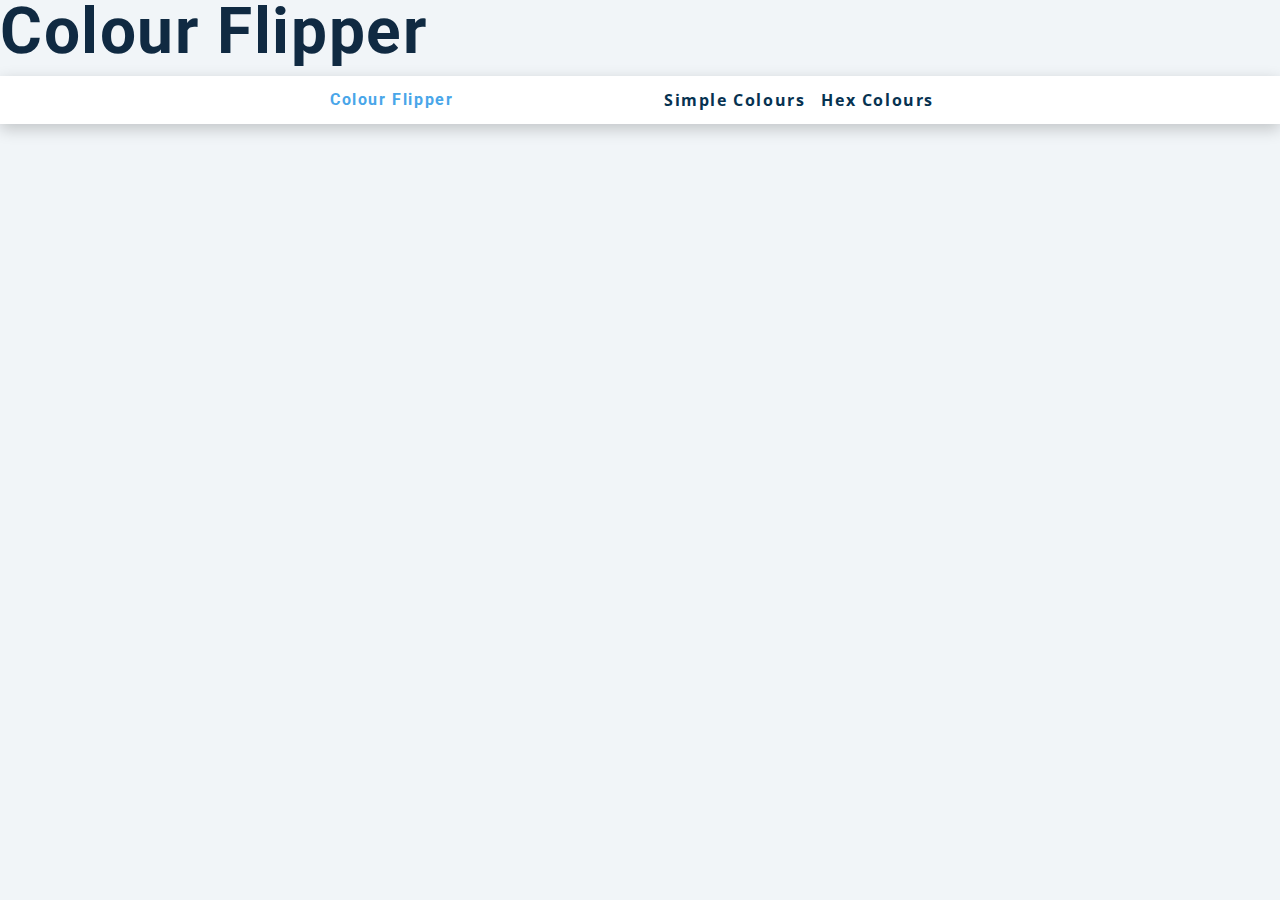
<file: ColourFlipper/setup/index.html>
<!DOCTYPE html>
<html lang="en">

<head>
    <meta charset="UTF-8" />
    <meta name="viewport" content="width=device-width, initial-scale=1.0" />
    <title>Colour Flipper || Simple</title>
    <!-- styles -->
    <link rel="stylesheet" href="styles.css" />
</head>

<body>
    <h1>Colour Flipper</h1>
    <nav>
        <div class="nav-center">
            <h4>Colour Flipper</h4>
            <ul class="nav-links">
                <li>
                    <a href="index.html">Simple Colours</a>
                </li>
                <li>
                    <a href="hex.html">Hex Colours</a>
                </li>
            </ul>
        </div>
    </nav>


    <!-- javascript -->
    <script src="app.js"></script>
</body>

</html>
</file>
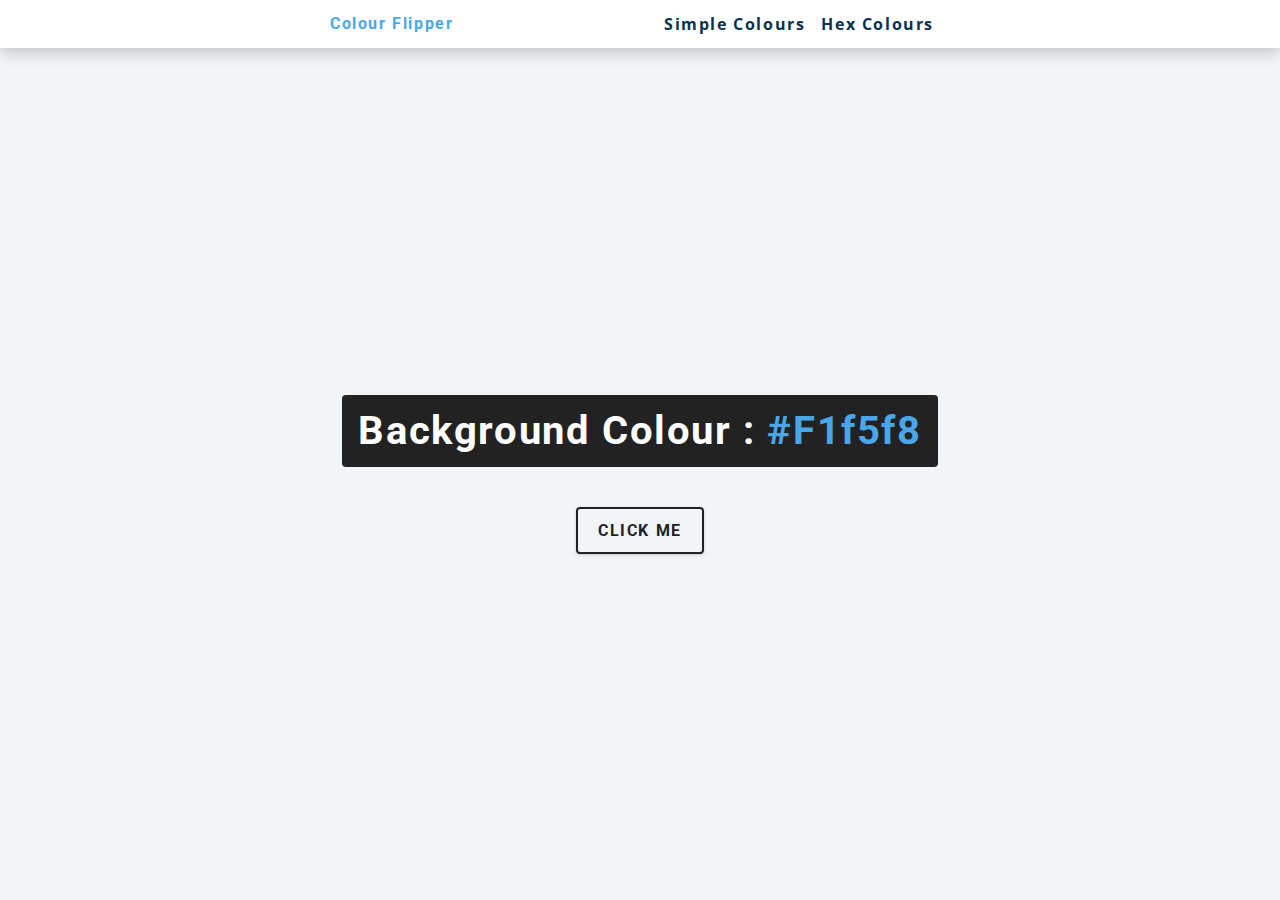
<file: ColourFlipper/setup/hex.html>
<!DOCTYPE html>
<html lang="en">
  <head>
    <meta charset="UTF-8" />
    <meta name="viewport" content="width=device-width, initial-scale=1.0" />
    <title>
      Color Flipper || Simple
    </title>

    <!-- styles -->
    <link rel="stylesheet" href="styles.css" />
  </head>

  <body>
    <nav>
      <div class="nav-center">
        <h4>Colour Flipper</h4>
        <ul class="nav-links">
          <li><a href="indexflipper.html">Simple Colours</a></li>
          <li><a href="hex.html">Hex Colours</a></li>
        </ul>
      </div>
    </nav>
    <main>
      <div class="container">
        <h2>Background Colour : <span class="color">#f1f5f8</span></h2>
        <button class="btn btn-hero" id="btn">Click Me</button>
      </div>
    </main>
    <!-- javascript -->
    <script src="hex.js"></script>
  </body>
</html>
</file>
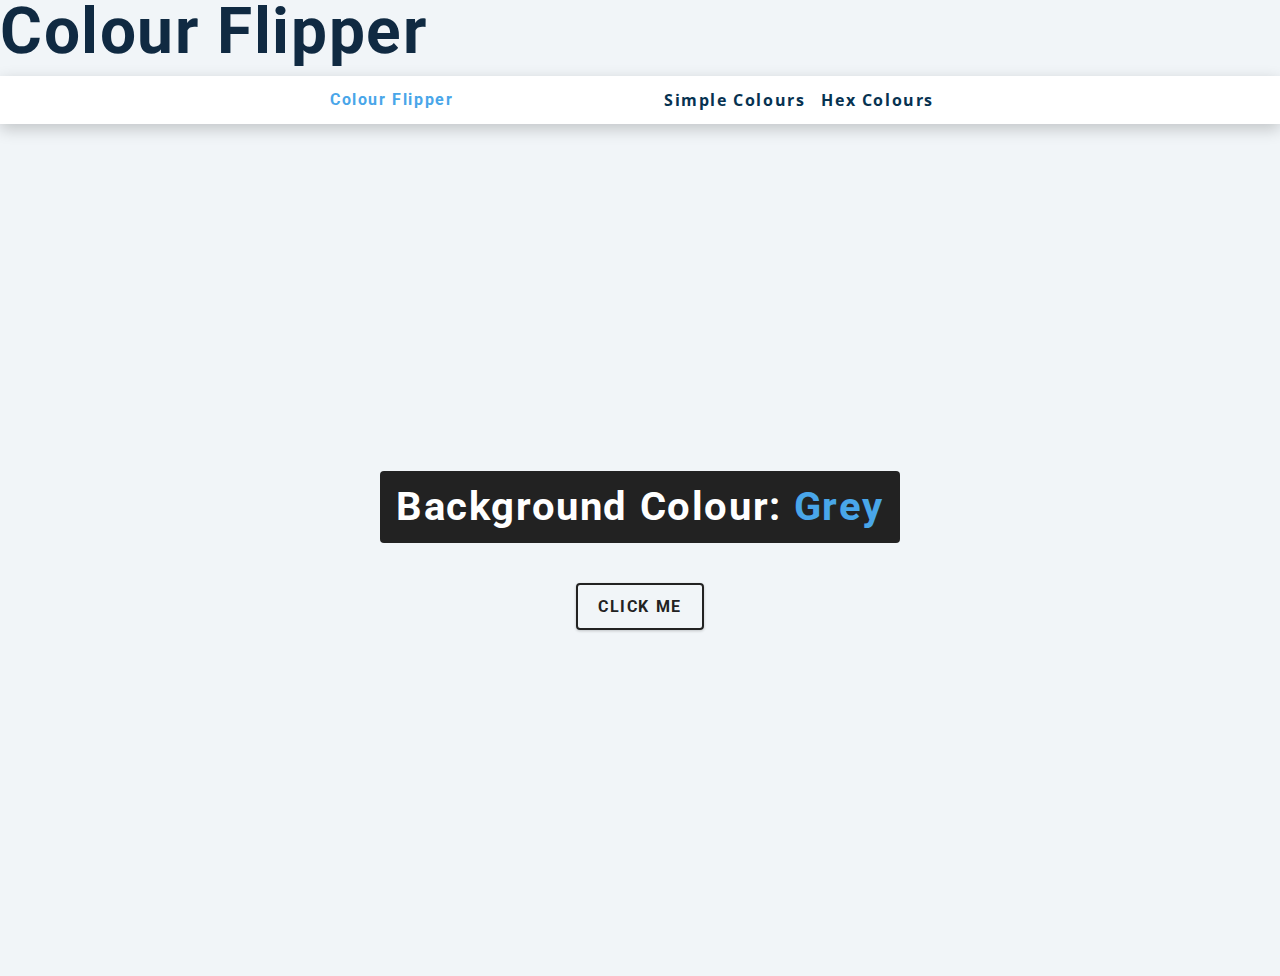
<file: ColourFlipper/setup/indexflipper.html>
<!DOCTYPE html>
<html lang="en">

<head>
    <meta charset="UTF-8" />
    <meta name="viewport" content="width=device-width, initial-scale=1.0" />
    <title>Colour Flipper || Simple</title>
    <!-- styles -->
    <link rel="stylesheet" href="styles.css" />
</head>

<body>
    <h1>Colour Flipper</h1>
    <nav>
        <div class="nav-center">
            <h4>Colour Flipper</h4>
            <ul class="nav-links">
                <li>
                    <a href="indexflipper.html">Simple Colours</a>
                </li>
                <li>
                    <a href="hex.html">Hex Colours</a>
                </li>
            </ul>
        </div>
    </nav>

    <main>
        <div class="container">
            <h2>Background Colour:
                <span class="color">
                    Grey
                </span>
            </h2>
            <button class="btn btn-hero" id="btn">Click Me</button>
        </div>
    </main>

    <!-- javascript -->
    <script src="app.js"></script>
</body>

</html>
</file>
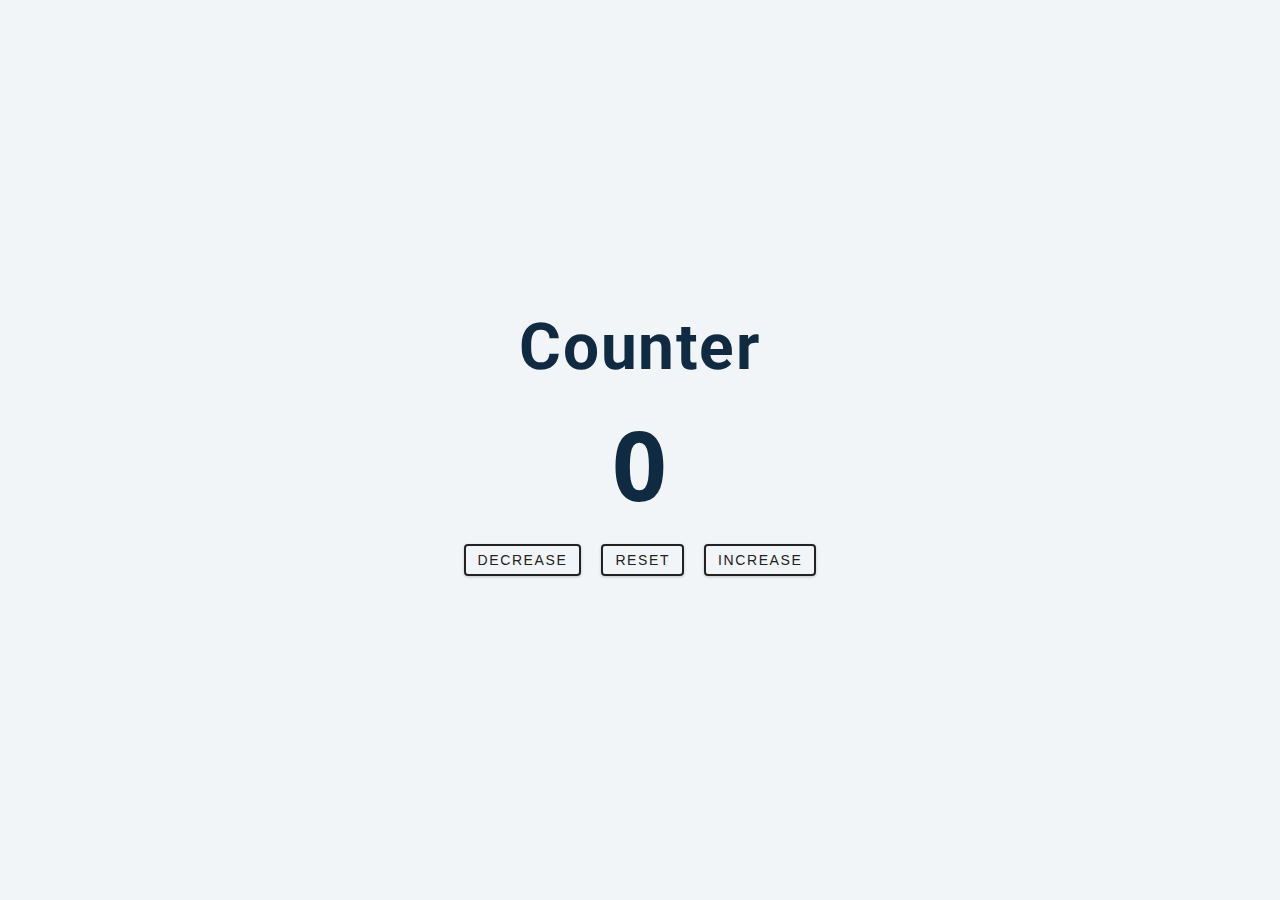
<file: Counter/setup/indexcounter.html>
<!DOCTYPE html>
<html lang="en">
  <head>
    <meta charset="UTF-8" />
    <meta name="viewport" content="width=device-width, initial-scale=1.0" />
    <title>Counter</title>

    <!-- styles -->
    <link rel="stylesheet" href="styles.css" />
  </head>
  <body>
    <main>
    <div class="container">
    <h1>Counter</h1>
    <span id="value">0</span>
    <div class="button-container">
        <button class="btn decrease">Decrease</button>
        <button class="btn reset">Reset</button>
        <button class="btn increase">Increase</button>
    </div>
</div>
    </main>

<!-- javascript -->
    <script src="app.js"></script>
  </body>
</html>
</file>
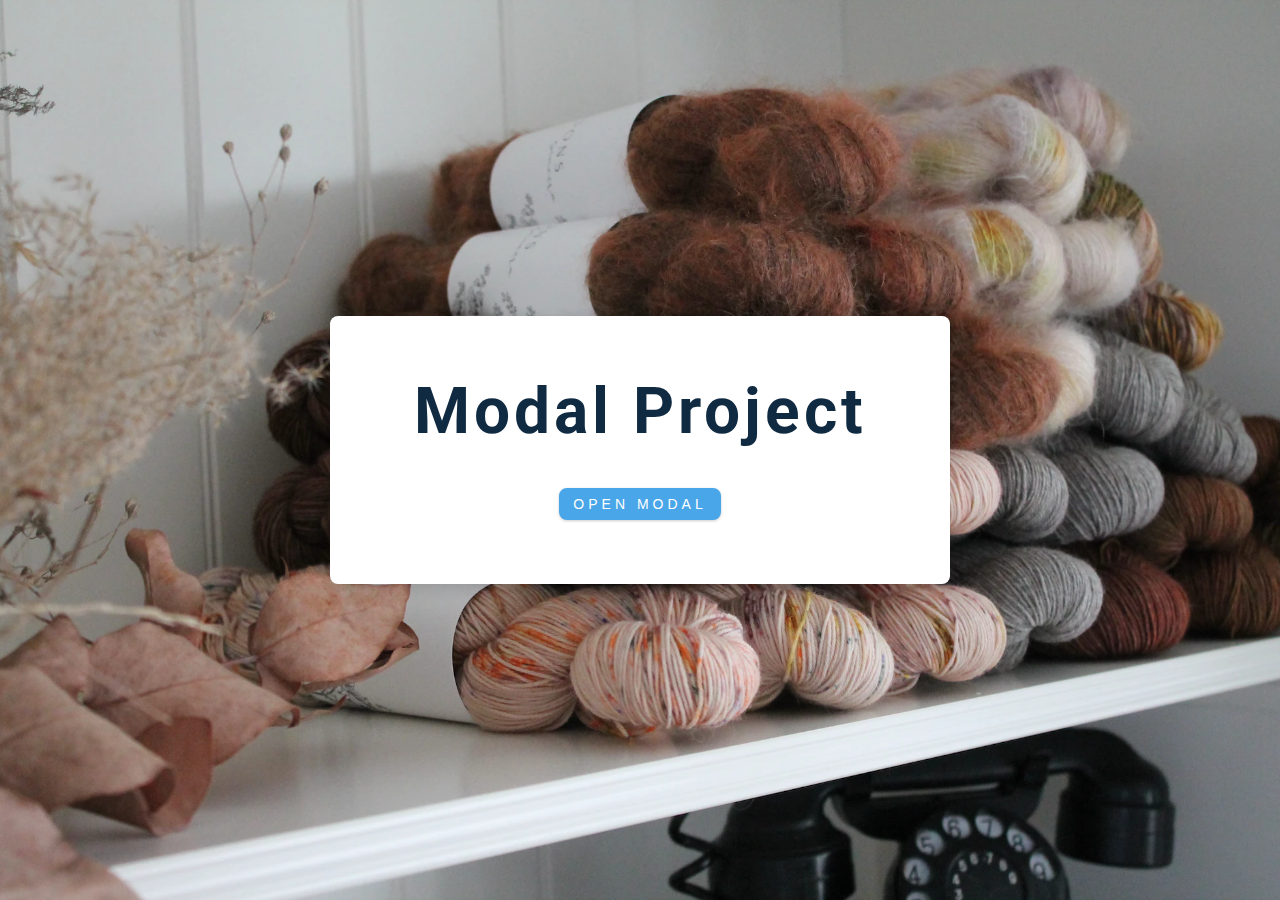
<file: Modal/setup/indexmodal.html>
<!DOCTYPE html>
<html lang="en">
  <head>
    <meta charset="UTF-8" />
    <meta name="viewport" content="width=device-width, initial-scale=1.0" />
    <title>Modal</title>
    <!-- Fontawesome -->
    <link
      rel="stylesheet"
      href="https://cdnjs.cloudflare.com/ajax/libs/font-awesome/5.14.0/css/all.min.css"
    />
    <!-- Styles -->
    <link rel="stylesheet" href="styles.css" />
  </head>
  <body>

    <!-- Hero image -->
<header class="hero">
  <div class="banner">
    <h1>Modal Project</h1>
    <button class="btn modal-btn">
      Open Modal
    </button>
  </div>
</header>

<!-- Modal -->
<div class="modal-overlay">
  <div class="modal-container">
    <h3>Modal Content</h3>
    <button class="close-btn">
      <i class="fas fa-times"></i>
    </button>
  </div>
</div>

    <!-- Javascript -->
    <script src="app.js"></script>
  </body>
</html>
</file>
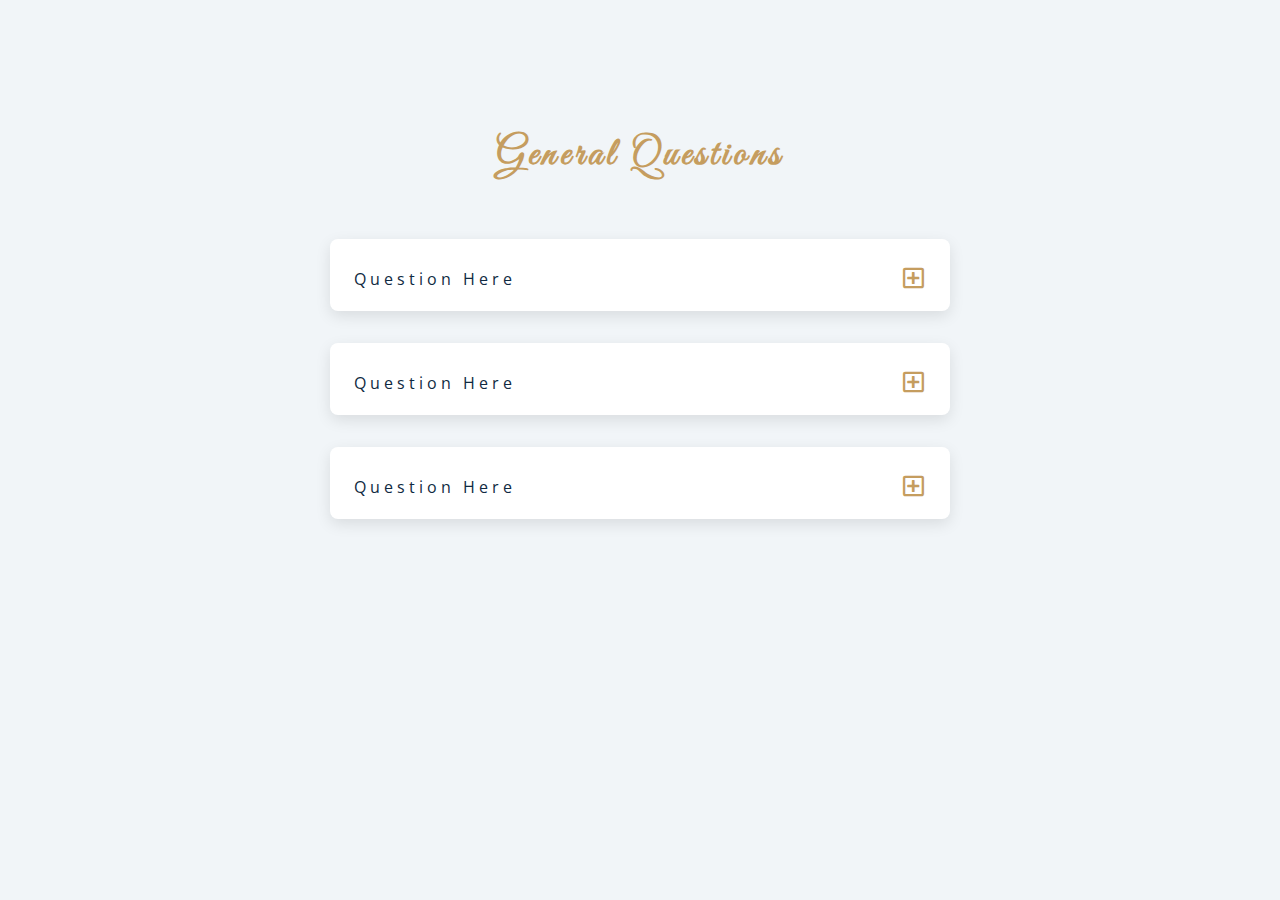
<file: Questions/setup/indexquestions.html>
<!DOCTYPE html>
<html lang="en">
  <head>
    <meta charset="UTF-8" />
    <meta name="viewport" content="width=device-width, initial-scale=1.0" />
    <title>Q & A</title>
    <!-- font-awesome -->
    <link
      rel="stylesheet"
      href="https://cdnjs.cloudflare.com/ajax/libs/font-awesome/5.14.0/css/all.min.css"
    />
    <!-- Extra fonts -->
    <link
      href="https://fonts.googleapis.com/css?family=Great+Vibes&display=swap"
      rel="stylesheet"
    />
    <!-- Styles -->
    <link rel="stylesheet" href="styles.css" />
  </head>
  <body>
    <section class="questions">
        <!-- Title -->
        <div class="title">
            <h2>General Questions</h2>
        </div>

        <!--Questions-->
        <div class="section-center">

            <article class="question">
                <div class="question-title">
                <p>Question Here</p>
                <button type="button" class="question-btn">
                    <span class="plus-icon">
                        <i class="far fa-plus-square"></i>
                    </span>
                    <span class="minus-icon">
                        <i class="far fa-minus-square"></i>
                    </span>
                </button>
            </div>
            <!-- Answer Text -->
            <div class="question-text">
                Lorem, ipsum dolor sit amet consectetur adipisicing elit. Doloribus sit, excepturi illum alias pariatur odit tempora debitis eum repudiandae quas perferendis, ab itaque exercitationem praesentium aliquid quis! Nisi, facere consectetur.
            </div>
            </article>

            <article class="question">
                <div class="question-title">
                <p>Question Here</p>
                <button type="button" class="question-btn">
                    <span class="plus-icon">
                        <i class="far fa-plus-square"></i>
                    </span>
                    <span class="minus-icon">
                        <i class="far fa-minus-square"></i>
                    </span>
                </button>
            </div>
            <!-- Answer Text -->
<div class="question-text">
    Lorem, ipsum dolor sit amet consectetur adipisicing elit. Doloribus sit, excepturi illum alias pariatur odit tempora debitis eum repudiandae quas perferendis, ab itaque exercitationem praesentium aliquid quis! Nisi, facere consectetur.
</div>
            </article>

            <article class="question">
                <div class="question-title">
                <p>Question Here</p>
                <button type="button" class="question-btn">
                    <span class="plus-icon">
                        <i class="far fa-plus-square"></i>
                    </span>
                    <span class="minus-icon">
                        <i class="far fa-minus-square"></i>
                    </span>
                </button>
            </div>
            <!-- Answer Text -->
<div class="question-text">
    Lorem, ipsum dolor sit amet consectetur adipisicing elit. Doloribus sit, excepturi illum alias pariatur odit tempora debitis eum repudiandae quas perferendis, ab itaque exercitationem praesentium aliquid quis! Nisi, facere consectetur.
</div>
            </article>
        </div>
    </section>


    <!-- Javascript -->
    <script src="app.js"></script>
  </body>
</html>
</file>
<file: ColourFlipper/setup/styles.css>
/*
=============== 
Fonts
===============
*/
@import url("https://fonts.googleapis.com/css?family=Open+Sans|Roboto:400,700&display=swap");

/*
=============== 
Variables
===============
*/

:root {
  /* dark shades of primary color*/
  --clr-primary-1: hsl(205, 86%, 17%);
  --clr-primary-2: hsl(205, 77%, 27%);
  --clr-primary-3: hsl(205, 72%, 37%);
  --clr-primary-4: hsl(205, 63%, 48%);
  /* primary/main color */
  --clr-primary-5: hsl(205, 78%, 60%);
  /* lighter shades of primary color */
  --clr-primary-6: hsl(205, 89%, 70%);
  --clr-primary-7: hsl(205, 90%, 76%);
  --clr-primary-8: hsl(205, 86%, 81%);
  --clr-primary-9: hsl(205, 90%, 88%);
  --clr-primary-10: hsl(205, 100%, 96%);
  /* darkest grey - used for headings */
  --clr-grey-1: hsl(209, 61%, 16%);
  --clr-grey-2: hsl(211, 39%, 23%);
  --clr-grey-3: hsl(209, 34%, 30%);
  --clr-grey-4: hsl(209, 28%, 39%);
  /* grey used for paragraphs */
  --clr-grey-5: hsl(210, 22%, 49%);
  --clr-grey-6: hsl(209, 23%, 60%);
  --clr-grey-7: hsl(211, 27%, 70%);
  --clr-grey-8: hsl(210, 31%, 80%);
  --clr-grey-9: hsl(212, 33%, 89%);
  --clr-grey-10: hsl(210, 36%, 96%);
  --clr-white: #fff;
  --clr-red-dark: hsl(360, 67%, 44%);
  --clr-red-light: hsl(360, 71%, 66%);
  --clr-green-dark: hsl(125, 67%, 44%);
  --clr-green-light: hsl(125, 71%, 66%);
  --clr-black: #222;
  --ff-primary: "Roboto", sans-serif;
  --ff-secondary: "Open Sans", sans-serif;
  --transition: all 0.3s linear;
  --spacing: 0.1rem;
  --radius: 0.25rem;
  --light-shadow: 0 5px 15px rgba(0, 0, 0, 0.1);
  --dark-shadow: 0 5px 15px rgba(0, 0, 0, 0.2);
  --max-width: 1170px;
  --fixed-width: 620px;
}
/*
=============== 
Global Styles
===============
*/

*,
::after,
::before {
  margin: 0;
  padding: 0;
  box-sizing: border-box;
}
body {
  font-family: var(--ff-secondary);
  background: var(--clr-grey-10);
  color: var(--clr-grey-1);
  line-height: 1.5;
  font-size: 0.875rem;
}
ul {
  list-style-type: none;
}
a {
  text-decoration: none;
}
h1,
h2,
h3,
h4 {
  letter-spacing: var(--spacing);
  text-transform: capitalize;
  line-height: 1.25;
  margin-bottom: 0.75rem;
  font-family: var(--ff-primary);
}
h1 {
  font-size: 3rem;
}
h2 {
  font-size: 2rem;
}
h3 {
  font-size: 1.25rem;
}
h4 {
  font-size: 0.875rem;
}
p {
  margin-bottom: 1.25rem;
  color: var(--clr-grey-5);
}
@media screen and (min-width: 800px) {
  h1 {
    font-size: 4rem;
  }
  h2 {
    font-size: 2.5rem;
  }
  h3 {
    font-size: 1.75rem;
  }
  h4 {
    font-size: 1rem;
  }
  body {
    font-size: 1rem;
  }
  h1,
  h2,
  h3,
  h4 {
    line-height: 1;
  }
}
/*  global classes */

/* section */
.section {
  padding: 5rem 0;
}

.section-center {
  width: 90vw;
  margin: 0 auto;
  max-width: 1170px;
}
@media screen and (min-width: 992px) {
  .section-center {
    width: 95vw;
  }
}
main {
  min-height: 100vh;
  display: grid;
  place-items: center;
}

/*
=============== 
Nav
===============
*/
nav {
  background: var(--clr-white);
  height: 3rem;
  display: grid;
  align-items: center;
  box-shadow: var(--dark-shadow);
}
.nav-center {
  width: 90vw;
  max-width: var(--fixed-width);
  margin: 0 auto;
  display: flex;
  align-items: center;
  justify-content: space-between;
}
.nav-center h4 {
  margin-bottom: 0;
  color: var(--clr-primary-5);
}
.nav-links {
  display: flex;
}
nav a {
  text-transform: capitalize;
  font-weight: 700;
  font-size: 1rem;
  color: var(--clr-primary-1);
  letter-spacing: var(--spacing);
  margin-right: 1rem;
}
nav a:hover {
  color: var(--clr-primary-5);
}
/*
=============== 
Container
===============
*/
main {
  min-height: calc(100vh - 3rem);
  display: grid;
  place-items: center;
}
.container {
  text-align: center;
}
.container h2 {
  background: var(--clr-black);
  color: var(--clr-white);
  padding: 1rem;
  border-radius: var(--radius);
  margin-bottom: 2.5rem;
}
.color {
  color: var(--clr-primary-5);
}
.btn-hero {
  font-family: var(--ff-primary);
  text-transform: uppercase;
  background: transparent;
  color: var(--clr-black);
  letter-spacing: var(--spacing);
  display: inline-block;
  font-weight: 700;
  transition: var(--transition);
  border: 2px solid var(--clr-black);
  cursor: pointer;
  box-shadow: 0 1px 3px rgba(0, 0, 0, 0.2);
  border-radius: var(--radius);
  font-size: 1rem;
  padding: 0.75rem 1.25rem;
}
.btn-hero:hover {
  color: var(--clr-white);
  background: var(--clr-black);
}
</file>
<file: Counter/setup/styles.css>
/*
=============== 
Fonts
===============
*/
@import url("https://fonts.googleapis.com/css?family=Open+Sans|Roboto:400,700&display=swap");

/*
=============== 
Variables
===============
*/

:root {
  /* dark shades of primary color*/
  --clr-primary-1: hsl(205, 86%, 17%);
  --clr-primary-2: hsl(205, 77%, 27%);
  --clr-primary-3: hsl(205, 72%, 37%);
  --clr-primary-4: hsl(205, 63%, 48%);
  /* primary/main color */
  --clr-primary-5: hsl(205, 78%, 60%);
  /* lighter shades of primary color */
  --clr-primary-6: hsl(205, 89%, 70%);
  --clr-primary-7: hsl(205, 90%, 76%);
  --clr-primary-8: hsl(205, 86%, 81%);
  --clr-primary-9: hsl(205, 90%, 88%);
  --clr-primary-10: hsl(205, 100%, 96%);
  /* darkest grey - used for headings */
  --clr-grey-1: hsl(209, 61%, 16%);
  --clr-grey-2: hsl(211, 39%, 23%);
  --clr-grey-3: hsl(209, 34%, 30%);
  --clr-grey-4: hsl(209, 28%, 39%);
  /* grey used for paragraphs */
  --clr-grey-5: hsl(210, 22%, 49%);
  --clr-grey-6: hsl(209, 23%, 60%);
  --clr-grey-7: hsl(211, 27%, 70%);
  --clr-grey-8: hsl(210, 31%, 80%);
  --clr-grey-9: hsl(212, 33%, 89%);
  --clr-grey-10: hsl(210, 36%, 96%);
  --clr-white: #fff;
  --clr-red-dark: hsl(360, 67%, 44%);
  --clr-red-light: hsl(360, 71%, 66%);
  --clr-green-dark: hsl(125, 67%, 44%);
  --clr-green-light: hsl(125, 71%, 66%);
  --clr-black: #222;
  --ff-primary: "Roboto", sans-serif;
  --ff-secondary: "Open Sans", sans-serif;
  --transition: all 0.3s linear;
  --spacing: 0.1rem;
  --radius: 0.25rem;
  --light-shadow: 0 5px 15px rgba(0, 0, 0, 0.1);
  --dark-shadow: 0 5px 15px rgba(0, 0, 0, 0.2);
  --max-width: 1170px;
  --fixed-width: 620px;
}
/*
=============== 
Global Styles
===============
*/

*,
::after,
::before {
  margin: 0;
  padding: 0;
  box-sizing: border-box;
}
body {
  font-family: var(--ff-secondary);
  background: var(--clr-grey-10);
  color: var(--clr-grey-1);
  line-height: 1.5;
  font-size: 0.875rem;
}
ul {
  list-style-type: none;
}
a {
  text-decoration: none;
}
h1,
h2,
h3,
h4 {
  letter-spacing: var(--spacing);
  text-transform: capitalize;
  line-height: 1.25;
  margin-bottom: 0.75rem;
  font-family: var(--ff-primary);
}
h1 {
  font-size: 3rem;
}
h2 {
  font-size: 2rem;
}
h3 {
  font-size: 1.25rem;
}
h4 {
  font-size: 0.875rem;
}
p {
  margin-bottom: 1.25rem;
  color: var(--clr-grey-5);
}
@media screen and (min-width: 800px) {
  h1 {
    font-size: 4rem;
  }
  h2 {
    font-size: 2.5rem;
  }
  h3 {
    font-size: 1.75rem;
  }
  h4 {
    font-size: 1rem;
  }
  body {
    font-size: 1rem;
  }
  h1,
  h2,
  h3,
  h4 {
    line-height: 1;
  }
}
/*  global classes */

/* section */
.section {
  padding: 5rem 0;
}

.section-center {
  width: 90vw;
  margin: 0 auto;
  max-width: 1170px;
}
@media screen and (min-width: 992px) {
  .section-center {
    width: 95vw;
  }
}
main {
  min-height: 100vh;
  display: grid;
  place-items: center;
}

/*
=============== 
Counter
===============
*/

main {
  min-height: 100vh;
  display: grid;
  place-items: center;
}
.container {
  text-align: center;
}
#value {
  font-size: 6rem;
  font-weight: bold;
}
.btn {
  text-transform: uppercase;
  background: transparent;
  color: var(--clr-black);
  padding: 0.375rem 0.75rem;
  letter-spacing: var(--spacing);
  display: inline-block;
  transition: var(--transition);
  font-size: 0.875rem;
  border: 2px solid var(--clr-black);
  cursor: pointer;
  box-shadow: 0 1px 3px rgba(0, 0, 0, 0.2);
  border-radius: var(--radius);
  margin: 0.5rem;
}
.btn:hover {
  color: var(--clr-white);
  background: var(--clr-black);
}
</file>
<file: Modal/setup/styles.css>
/*
=============== 
Fonts
===============
*/
@import url("https://fonts.googleapis.com/css?family=Open+Sans|Roboto:400,700&display=swap");

/*
=============== 
Variables
===============
*/

:root {
  /* dark shades of primary color*/
  --clr-primary-1: hsl(205, 86%, 17%);
  --clr-primary-2: hsl(205, 77%, 27%);
  --clr-primary-3: hsl(205, 72%, 37%);
  --clr-primary-4: hsl(205, 63%, 48%);
  /* primary/main color */
  --clr-primary-5: #49a6e9;
  /* --clr-primary-5: rgb(73, 166, 233); */
  /* lighter shades of primary color */
  --clr-primary-6: hsl(205, 89%, 70%);
  --clr-primary-7: hsl(205, 90%, 76%);
  --clr-primary-8: hsl(205, 86%, 81%);
  --clr-primary-9: hsl(205, 90%, 88%);
  --clr-primary-10: hsl(205, 100%, 96%);
  /* darkest grey - used for headings */
  --clr-grey-1: hsl(209, 61%, 16%);
  --clr-grey-2: hsl(211, 39%, 23%);
  --clr-grey-3: hsl(209, 34%, 30%);
  --clr-grey-4: hsl(209, 28%, 39%);
  /* grey used for paragraphs */
  --clr-grey-5: hsl(210, 22%, 49%);
  --clr-grey-6: hsl(209, 23%, 60%);
  --clr-grey-7: hsl(211, 27%, 70%);
  --clr-grey-8: hsl(210, 31%, 80%);
  --clr-grey-9: hsl(212, 33%, 89%);
  --clr-grey-10: hsl(210, 36%, 96%);
  --clr-white: #fff;
  --clr-red-dark: hsl(360, 67%, 44%);
  --clr-red-light: hsl(360, 71%, 66%);
  --clr-green-dark: hsl(125, 67%, 44%);
  --clr-green-light: hsl(125, 71%, 66%);
  --clr-black: #222;
  --ff-primary: "Roboto", sans-serif;
  --ff-secondary: "Open Sans", sans-serif;
  --transition: all 0.3s linear;
  --spacing: 0.25rem;
  --radius: 0.5rem;
  --light-shadow: 0 5px 15px rgba(0, 0, 0, 0.1);
  --dark-shadow: 0 5px 15px rgba(0, 0, 0, 0.2);
  --max-width: 1170px;
  --fixed-width: 620px;
}
/*
=============== 
Global Styles
===============
*/

*,
::after,
::before {
  margin: 0;
  padding: 0;
  box-sizing: border-box;
}
body {
  font-family: var(--ff-secondary);
  background: var(--clr-grey-10);
  color: var(--clr-grey-1);
  line-height: 1.5;
  font-size: 0.875rem;
}
ul {
  list-style-type: none;
}
a {
  text-decoration: none;
}
img:not(.logo) {
  width: 100%;
}
img {
  display: block;
}

h1,
h2,
h3,
h4 {
  letter-spacing: var(--spacing);
  text-transform: capitalize;
  line-height: 1.25;
  margin-bottom: 0.75rem;
  font-family: var(--ff-primary);
}
h1 {
  font-size: 3rem;
}
h2 {
  font-size: 2rem;
}
h3 {
  font-size: 1.25rem;
}
h4 {
  font-size: 0.875rem;
}
p {
  margin-bottom: 1.25rem;
  color: var(--clr-grey-5);
}
@media screen and (min-width: 800px) {
  h1 {
    font-size: 4rem;
  }
  h2 {
    font-size: 2.5rem;
  }
  h3 {
    font-size: 1.75rem;
  }
  h4 {
    font-size: 1rem;
  }
  body {
    font-size: 1rem;
  }
  h1,
  h2,
  h3,
  h4 {
    line-height: 1;
  }
}
/*  global classes */

.btn {
  text-transform: uppercase;
  background: transparent;
  color: var(--clr-black);
  padding: 0.375rem 0.75rem;
  letter-spacing: var(--spacing);
  display: inline-block;
  transition: var(--transition);
  font-size: 0.875rem;
  border: 2px solid var(--clr-black);
  cursor: pointer;
  box-shadow: 0 1px 3px rgba(0, 0, 0, 0.2);
  border-radius: var(--radius);
}
.btn:hover {
  color: var(--clr-white);
  background: var(--clr-black);
}
/* section */
.section {
  padding: 5rem 0;
}

.section-center {
  width: 90vw;
  margin: 0 auto;
  max-width: 1170px;
}
@media screen and (min-width: 992px) {
  .section-center {
    width: 95vw;
  }
}
main {
  min-height: 100vh;
  display: grid;
  place-items: center;
}
/*
=============== 
Modal
===============
*/
.hero {
  min-height: 100vh;
  background: url("/Modal/setup/yarnfile.webp") center/cover no-repeat;
  display: grid;
  place-items: center;
}
.banner {
  background: var(--clr-white);
  padding: 4rem 0;
  border-radius: var(--radius);
  box-shadow: var(--light-shadow);
  text-align: center;
  width: 90vw;
  max-width: var(--fixed-width);
}
.modal-btn {
  margin-top: 2rem;
  background: var(--clr-primary-5);
  border-color: var(--clr-primary-5);
  color: var(--clr-white);
}
.modal-btn:hover {
  background: transparent;
  color: var(--clr-primary-5);
}
.modal-overlay {
  position: fixed;
  top: 0;
  left: 0;
  width: 100%;
  height: 100%;
  background: rgba(73, 166, 233, 0.5);
  display: grid;
  place-items: center;
  transition: var(--transition);
  visibility: hidden;
  z-index: -10;
}
/* OPEN/CLOSE MODAL */
.open-modal {
  visibility: visible;
  z-index: 10;
}
.modal-container {
  background: var(--clr-white);
  border-radius: var(--radius);
  width: 90vw;
  height: 30vh;
  max-width: var(--fixed-width);
  text-align: center;
  display: grid;
  place-items: center;
  position: relative;
}
.close-btn {
  position: absolute;
  top: 1rem;
  right: 1rem;
  font-size: 2rem;
  background: transparent;
  border-color: transparent;
  color: var(--clr-red-dark);
  cursor: pointer;
  transition: var(--transition);
}
.close-btn:hover {
  color: var(--clr-red-light);
  transform: scale(1.3);
}
</file>
<file: Questions/setup/styles.css>
/*
=============== 
Fonts
===============
*/
@import url("https://fonts.googleapis.com/css?family=Open+Sans|Roboto:400,700&display=swap");

/*
=============== 
Variables
===============
*/

:root {
  /* dark shades of primary color*/
  --clr-primary-1: hsl(205, 86%, 17%);
  --clr-primary-2: hsl(205, 77%, 27%);
  --clr-primary-3: hsl(205, 72%, 37%);
  --clr-primary-4: hsl(205, 63%, 48%);
  /* primary/main color */
  --clr-primary-5: #49a6e9;
  /* lighter shades of primary color */
  --clr-primary-6: hsl(205, 89%, 70%);
  --clr-primary-7: hsl(205, 90%, 76%);
  --clr-primary-8: hsl(205, 86%, 81%);
  --clr-primary-9: hsl(205, 90%, 88%);
  --clr-primary-10: hsl(205, 100%, 96%);
  /* darkest grey - used for headings */
  --clr-grey-1: hsl(209, 61%, 16%);
  --clr-grey-2: hsl(211, 39%, 23%);
  --clr-grey-3: hsl(209, 34%, 30%);
  --clr-grey-4: hsl(209, 28%, 39%);
  /* grey used for paragraphs */
  --clr-grey-5: hsl(210, 22%, 49%);
  --clr-grey-6: hsl(209, 23%, 60%);
  --clr-grey-7: hsl(211, 27%, 70%);
  --clr-grey-8: hsl(210, 31%, 80%);
  --clr-grey-9: hsl(212, 33%, 89%);
  --clr-grey-10: hsl(210, 36%, 96%);
  --clr-white: #fff;
  --clr-red-dark: hsl(360, 67%, 44%);
  --clr-red-light: hsl(360, 71%, 66%);
  --clr-green-dark: hsl(125, 67%, 44%);
  --clr-green-light: hsl(125, 71%, 66%);
  --clr-gold: #c59d5f;
  --clr-black: #222;
  --ff-primary: "Roboto", sans-serif;
  --ff-secondary: "Open Sans", sans-serif;
  --transition: all 0.3s linear;
  --spacing: 0.25rem;
  --radius: 0.5rem;
  --light-shadow: 0 5px 15px rgba(0, 0, 0, 0.1);
  --dark-shadow: 0 5px 15px rgba(0, 0, 0, 0.2);
  --max-width: 1170px;
  --fixed-width: 620px;
}
/*
=============== 
Global Styles
===============
*/

*,
::after,
::before {
  margin: 0;
  padding: 0;
  box-sizing: border-box;
}
body {
  font-family: var(--ff-secondary);
  background: var(--clr-grey-10);
  color: var(--clr-grey-1);
  line-height: 1.5;
  font-size: 0.875rem;
}
ul {
  list-style-type: none;
}
a {
  text-decoration: none;
}
img:not(.logo) {
  width: 100%;
}
img {
  display: block;
}

h1,
h2,
h3,
h4 {
  letter-spacing: var(--spacing);
  text-transform: capitalize;
  line-height: 1.25;
  margin-bottom: 0.75rem;
  font-family: var(--ff-primary);
}
h1 {
  font-size: 3rem;
}
h2 {
  font-size: 2rem;
}
h3 {
  font-size: 1.25rem;
}
h4 {
  font-size: 0.875rem;
}
p {
  margin-bottom: 1.25rem;
  color: var(--clr-grey-5);
}
@media screen and (min-width: 800px) {
  h1 {
    font-size: 4rem;
  }
  h2 {
    font-size: 2.5rem;
  }
  h3 {
    font-size: 1.75rem;
  }
  h4 {
    font-size: 1rem;
  }
  body {
    font-size: 1rem;
  }
  h1,
  h2,
  h3,
  h4 {
    line-height: 1;
  }
}
/*  global classes */

.btn {
  text-transform: uppercase;
  background: transparent;
  color: var(--clr-black);
  padding: 0.375rem 0.75rem;
  letter-spacing: var(--spacing);
  display: inline-block;
  transition: var(--transition);
  font-size: 0.875rem;
  border: 2px solid var(--clr-black);
  cursor: pointer;
  box-shadow: 0 1px 3px rgba(0, 0, 0, 0.2);
  border-radius: var(--radius);
}
.btn:hover {
  color: var(--clr-white);
  background: var(--clr-black);
}
/* section */
.section {
  padding: 5rem 0;
}

.section-center {
  width: 90vw;
  margin: 0 auto;
  max-width: 1170px;
}
@media screen and (min-width: 992px) {
  .section-center {
    width: 95vw;
  }
}
main {
  min-height: 100vh;
  display: grid;
  place-items: center;
}
/*
=============== 
Questions
===============
*/
.title {
  margin-top: 15vh;
  margin-bottom: 4rem;
}
.title h2 {
  color: var(--clr-gold);
  font-family: "Great Vibes", cursive;
  text-align: center;
}
.section-center {
  max-width: var(--fixed-width);
}
.question {
  background: var(--clr-white);
  border-radius: var(--radius);
  box-shadow: var(--light-shadow);
  padding: 1.5rem 1.5rem 0 1.5rem;
  margin-bottom: 2rem;
}
.question-title {
  display: flex;
  justify-content: space-between;
  align-items: center;
  text-transform: capitalize;
  padding-bottom: 1rem;
}
.question-title p {
  margin-bottom: 0;
  letter-spacing: var(--spacing);
  color: var(--clr-grey-1);
}
.question-btn {
  font-size: 1.5rem;
  background: transparent;
  border-color: transparent;
  cursor: pointer;
  color: var(--clr-gold);
  transition: var(--transition);
}
.question-btn:hover {
  transform: rotate(90deg);
}
.question-text {
  padding: 1rem 0 1.5rem 0;
  border-top: 1px solid rgba(0, 0, 0, 0.2);
}
.question-text p {
  margin-bottom: 0;
}

/* hide text on load*/
.question-text {
  display: none;
}

/* Show texts */
.show-text .question-text {
  display: block;
}
.minus-icon {
  display: none;
}
.show-text .minus-icon {
  display: inline;
}
.show-text .plus-icon {
  display: none;
}
</file>
